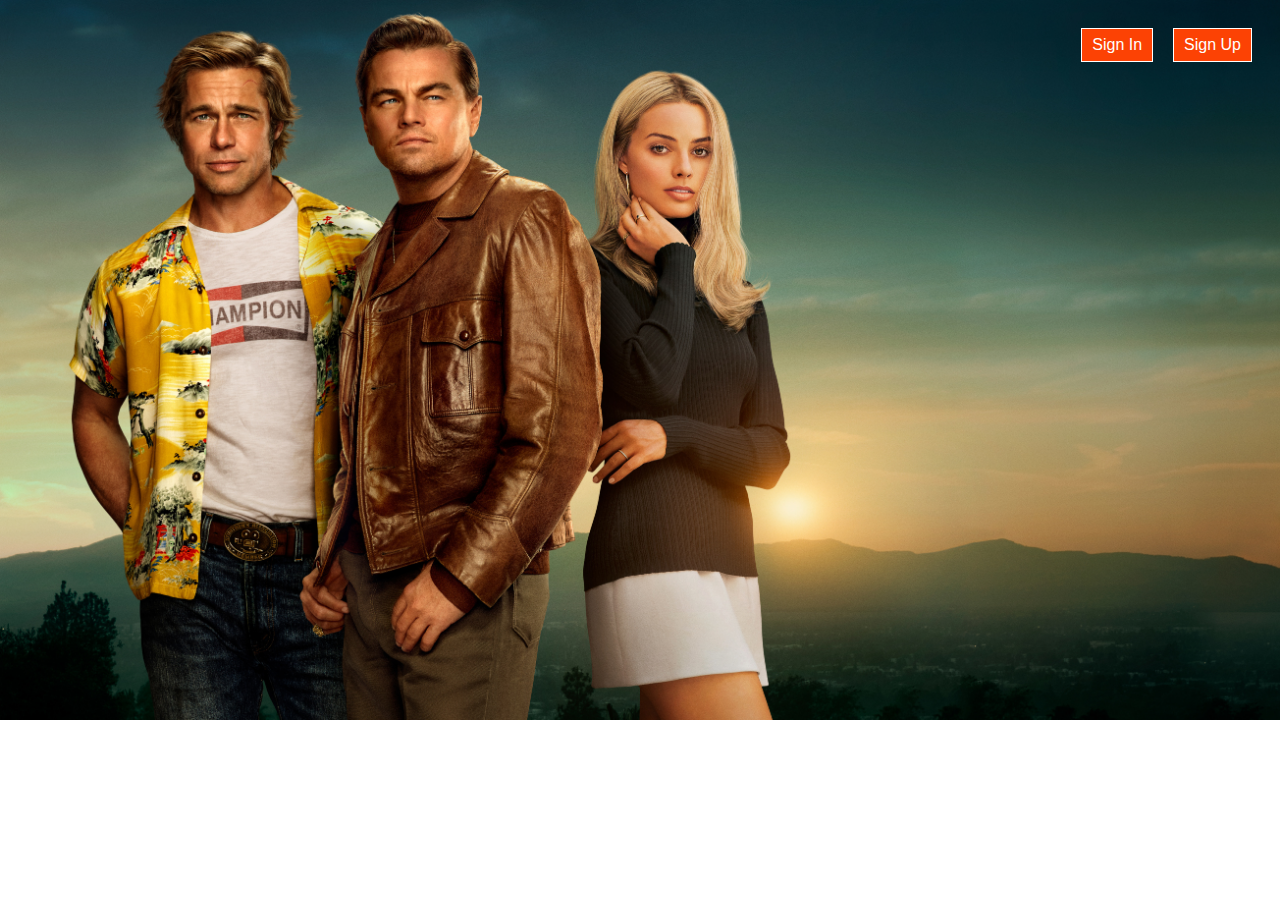
<file: Monkey Movies/index.html>
<!DOCTYPE html>
<html lang="en">
    <head>
        <title>Monkey Movies</title>
        <meta charset="utf-8">
        <meta name="viewport" content="width=device-width, initial-scale=1.0">
        <link rel="stylesheet" type="text/css" href="css/style.css">
    </head>
    <body>
        <div id="header-content">
            <input type="button" class="log-button" value="Sign In">    <!-- Remember to add EventListener -->
            <input type="button" class="log-button" value="Sign Up">    <!-- Remember to add EventListener -->
            <div class="modal">
                <form class="modal-content animate" action="#" method="post"> <!-- Remember to fill in the action field -->
                    <div class="container">
                        <label for="usr"><b>Username</b></label>
                        <input type="text" placeholder="Enter Username" name="usr" required>
                        <label for="pwd"><b>Password</b></label>
                        <input type="password" placeholder="Enter Password" name="pwd" required>
                        <input type="submit" class="log-button" value="Sign In">
                        <br>
                        <input type="button" class="cancel" value="Cancel"> <!-- Remember to add EventListener -->
                        <span class="forgot-pwd">
                            <a href="#">Forgot password?</a> <!-- Remember to fill in the href field -->
                        </span>
                    </div>
                </form>
                <form class="modal-content animate" action="#" method="post"> <!-- Remember to fill in the action field -->
                    <div class="container">
                        <label for="usr"><b>Username</b></label>
                        <input type="text" placeholder="Enter Username" name="usr" required>
                        <label for="pwd"><b>Password</b></label>
                        <input type="password" placeholder="Enter Password" name="pwd" required>
                        <label for="psw-repeat"><b>Repeat Password</b></label>
                        <input type="password" placeholder="Repeat Password" name="psw-repeat" required>
                        <input type="submit" class="log-button" value="Sign Up">
                        <br>
                        <input type="button" class="cancel" value="Cancel"> <!-- Remember to add EventListener -->
                    </div>
                </form>
            </div>
        </div>
    </body>
</html>
</file>
<file: Monkey Movies/css/style.css>
* {
    margin: 0;
    padding: 0;
    border: 0;
    font-size: 100%;
}

html {
    font-family: Cambria, "Hoefler Text", "Liberation Serif", Times, "Times New Roman", serif;
}

body {
    width: 100%;
    background-image: url(../img/home_bg.jpg);
    background-size: cover;
    background-repeat: no-repeat;
}

#header-content {
    float: right;
    margin: 20px;
}
		
input[type=text], input[type=password] {
    width: 100%;
    padding: 12px 20px;
    margin: 8px 0;
    display: inline-block;
    border: 1px solid darkgrey;
    box-sizing: border-box;
    text-align: center;
}
		
.cancel {
    color: white;
	background-color: #9E0002;
	width: auto;
    padding: 7px 10px;
    cursor: pointer;
}

.log-button {
    color: white;
    background-color: #FC4204;
	padding: 7px 10px;
    margin: 8px 8px;
    border: 1.5px solid white;
    cursor: pointer;
    width: auto;
}

input[type=button]:hover, input[type=submit]:hover {
    opacity: 0.8;
}

label {
    display: block;
    text-align: center;
}

.forgot-pwd {
    float: right;
    padding-top: 16px;
}

.container {
    padding: 16px;
}

.modal {
    display: none;
    position: fixed;
    z-index: 1;
    left: 0;
    top: 0;
    width: 100%;
    height: 100%;
    overflow: auto;
    background-color: rgba(0,0,0,0.4);
    padding-top: 60px;
}

.modal-content {
    background-color: white;
    margin: 5% auto 15% auto;
    border: 1px solid #888;
    width: 30%;
}

.animate {
    -webkit-animation: animatezoom 0.6s;
    animation: animatezoom 0.6s
}

@-webkit-keyframes animatezoom {
    from {-webkit-transform: scale(0)} 
    to {-webkit-transform: scale(1)}
}
  
@keyframes animatezoom {
    from {transform: scale(0)} 
    to {transform: scale(1)}
}
</file>
